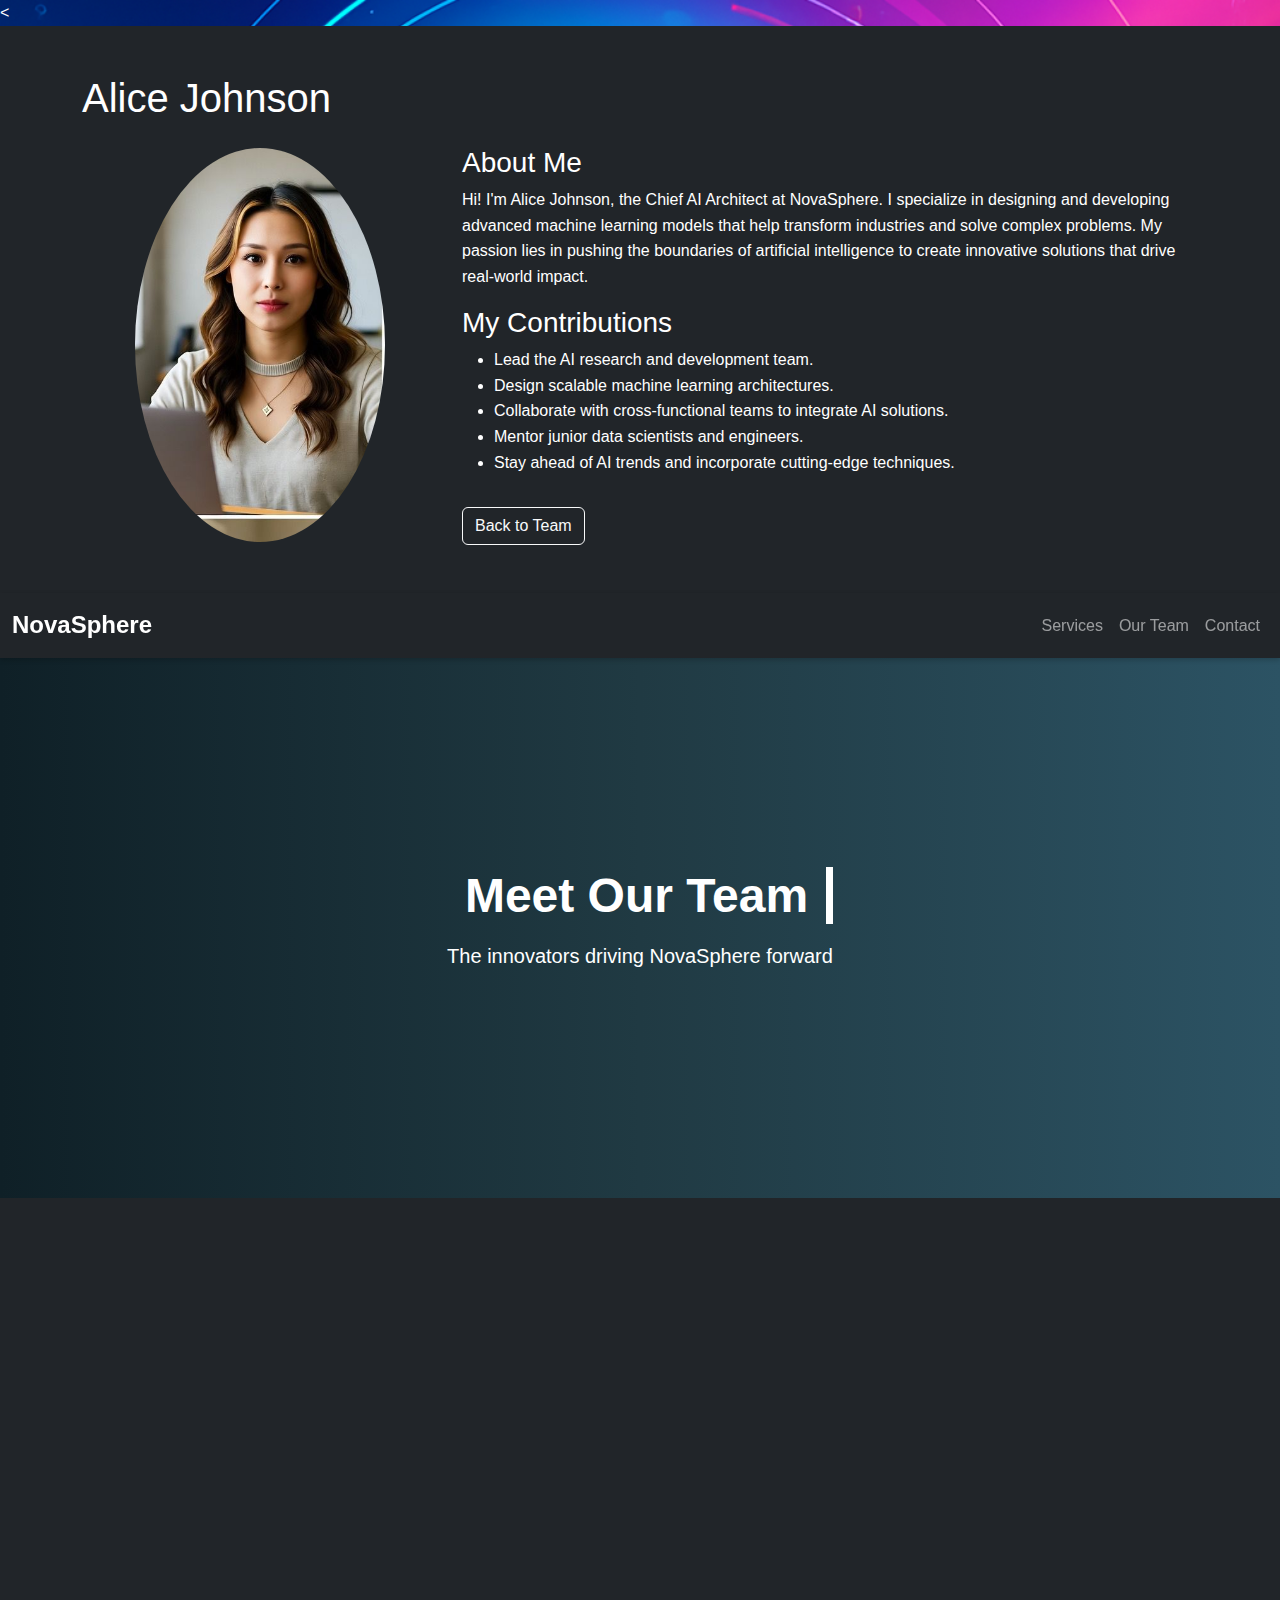
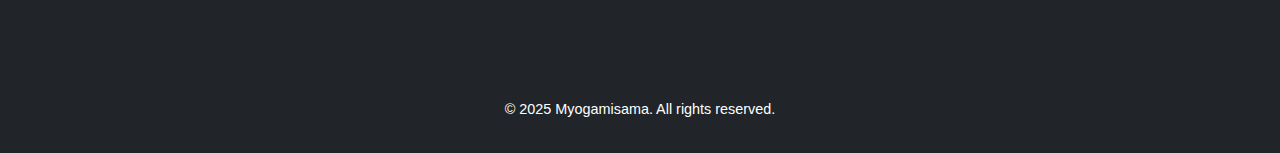
<file: Alicejohnson.html>
<!DOCTYPE html> <html lang="en"> <head> <meta charset="UTF-8" /> <meta name="viewport" content="width=device-width, initial-scale=1.0" /> <title>NovaSphere Team</title> <!-- Bootstrap CSS --> <link href="https://cdn.jsdelivr.net/npm/bootstrap@5.3.0/dist/css/bootstrap.min.css" rel="stylesheet" /> <!-- Font Awesome for icons --> <link rel="stylesheet" href="https://cdnjs.cloudflare.com/ajax/libs/font-awesome/6.4.0/css/all.min.css" /> <!-- AOS Animation Library --> <link href="https://unpkg.com/aos@2.3.1/dist/aos.css" rel="stylesheet" /> <!-- Custom CSS --> <link rel="stylesheet" href="novaspherestyle.css" /> </head> <<body>

<!-- Team Member Profile --> <section class="py-5 bg-dark text-white"> <div class="container"> <h1 class="mb-4">Alice Johnson</h1> <div class="row align-items-center"> <div class="col-md-4 text-center"> <img src="Media/my team 1.jpg" alt="Alice Johnson" class="rounded-circle img-fluid" style="max-width: 250px;" /> </div> <div class="col-md-8"> <h3>About Me</h3> <p>Hi! I'm Alice Johnson, the Chief AI Architect at NovaSphere. I specialize in designing and developing advanced machine learning models that help transform industries and solve complex problems. My passion lies in pushing the boundaries of artificial intelligence to create innovative solutions that drive real-world impact.</p> <h3>My Contributions</h3> <ul> <li>Lead the AI research and development team.</li> <li>Design scalable machine learning architectures.</li> <li>Collaborate with cross-functional teams to integrate AI solutions.</li> <li>Mentor junior data scientists and engineers.</li> <li>Stay ahead of AI trends and incorporate cutting-edge techniques.</li> </ul> <a href="team.html" class="btn btn-outline-light mt-3">Back to Team</a> </div> </div> </div> </section><!-- Navbar --> <nav class="navbar navbar-expand-lg navbar-dark bg-dark sticky-top"> <div class="container-fluid"> <a class="navbar-brand" href="novasphere index.html">NovaSphere</a> <button class="navbar-toggler" type="button" data-bs-toggle="collapse" data-bs-target="#navMenu"> <span class="navbar-toggler-icon"></span> </button> <div class="collapse navbar-collapse" id="navMenu"> <ul class="navbar-nav ms-auto"> <li class="nav-item"><a class="nav-link" href="services.html">Services</a></li> <li class="nav-item"><a class="nav-link" href="team.html">Our Team</a></li> <li class="nav-item"><a class="nav-link" href="services.html#contact">Contact</a></li> </ul> </div> </div> </nav>

<!-- Hero Section --> <header class="hero d-flex align-items-center justify-content-center text-center text-white" style="height: 60vh; background: linear-gradient(to right, #0f2027, #203a43, #2c5364);"> <div> <h1 class="display-4 fw-bold typewriter">Meet Our Team</h1> <p class="lead">The innovators driving NovaSphere forward</p> </div> </header>

<!-- Team Section --> <section id="team" class="py-5 bg-dark text-white"> <div class="container"> <h2 class="text-center mb-5" data-aos="fade-up">Our Expert Team</h2> <div class="row g-5"> <div class="col-md-4" data-aos="fade-up" data-aos-delay="100"> <div class="card text-center shadow bg-secondary text-white h-100"> <img src="Media/my team 1.jpg" class="card-img-top rounded-circle mx-auto mt-3" alt="Alice Johnson" style="width: 150px; height: 150px; object-fit: cover;" /> <div class="card-body"> <h3 class="card-title">Alice Johnson</h3> <p class="card-text">Chief AI Architect with a passion for developing cutting-edge machine learning models that revolutionize industries.</p> </div> </div> </div> <div class="col-md-4" data-aos="fade-up" data-aos-delay="200"> <div class="card text-center shadow bg-secondary text-white h-100"> <img src="Media/my teaam 2.jpg" class="card-img-top rounded-circle mx-auto mt-3" alt="Michael Lee" style="width: 150px; height: 150px; object-fit: cover;" /> <div class="card-body"> <h3 class="card-title">Michael Lee</h3> <p class="card-text">Cloud Infrastructure Lead specializing in scalable, secure, and efficient cloud solutions for enterprise clients.</p> </div> </div> </div> <div class="col-md-4" data-aos="fade-up" data-aos-delay="300"> <div class="card text-center shadow bg-secondary text-white h-100"> <img src="Media/my team 3.jpg" class="card-img-top rounded-circle mx-auto mt-3" alt="Sara Patel" style="width: 150px; height: 150px; object-fit: cover;" /> <div class="card-body"> <h3 class="card-title">Sara Patel</h3> <p class="card-text">Data Analytics Expert focused on transforming complex data into actionable business insights.</p> </div> </div> </div> </div> </div> </section>

<!-- Footer --> <footer class="bg-dark text-center text-white py-3"> <div class="container"> <p>© 2025 Myogamisama. All rights reserved.</p> </div> </footer>

<!-- Bootstrap JS --> <script src="https://cdn.jsdelivr.net/npm/bootstrap@5.3.0/dist/js/bootstrap.bundle.min.js"></script> <!-- AOS Animation JS --> <script src="https://unpkg.com/aos@2.3.1/dist/aos.js"></script> <script> AOS.init(); </script> </body> </html>
</file>
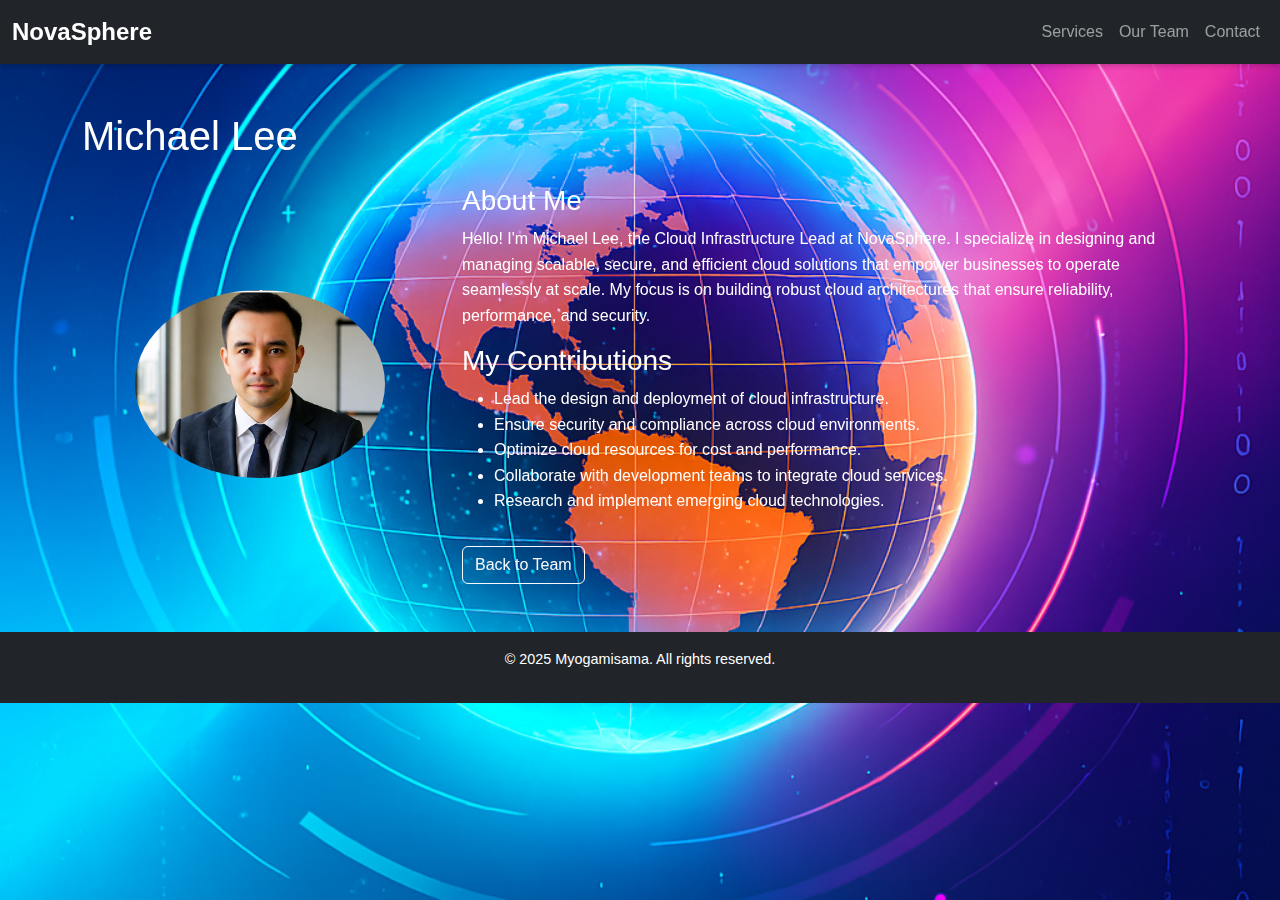
<file: Micheallee.html>
<!DOCTYPE html>
<html lang="en">
<head>
  <meta charset="UTF-8" />
  <meta name="viewport" content="width=device-width, initial-scale=1" />
  <title>Michael Lee - NovaSphere Team</title>
  <!-- Bootstrap CSS -->
  <link href="https://cdn.jsdelivr.net/npm/bootstrap@5.3.0/dist/css/bootstrap.min.css" rel="stylesheet" />
  <!-- Font Awesome for icons -->
  <link rel="stylesheet" href="https://cdnjs.cloudflare.com/ajax/libs/font-awesome/6.4.0/css/all.min.css" />
  <!-- AOS Animation Library -->
  <link href="https://unpkg.com/aos@2.3.1/dist/aos.css" rel="stylesheet" />
  <!-- Custom CSS -->
  <link rel="stylesheet" href="novaspherestyle.css" />
</head>
<body class="bg-dark text-white">

  <!-- Navbar -->
  <nav class="navbar navbar-expand-lg navbar-dark bg-dark sticky-top">
    <div class="container-fluid">
      <a class="navbar-brand" href="novasphere index.html">NovaSphere</a>
      <button class="navbar-toggler" type="button" data-bs-toggle="collapse" data-bs-target="#navMenu">
        <span class="navbar-toggler-icon"></span>
      </button>
      <div class="collapse navbar-collapse" id="navMenu">
        <ul class="navbar-nav ms-auto">
          <li class="nav-item"><a class="nav-link" href="services.html">Services</a></li>
          <li class="nav-item"><a class="nav-link" href="team.html">Our Team</a></li>
          <li class="nav-item"><a class="nav-link" href="services.html#contact">Contact</a></li>
        </ul>
      </div>
    </div>
  </nav>

  <!-- Team Member Profile -->
  <section class="py-5 container">
    <h1 class="mb-4" data-aos="fade-down">Michael Lee</h1>
    <div class="row align-items-center">
      <div class="col-md-4 text-center" data-aos="fade-right">
        <img src="Media/my teaam 2.jpg" alt="Michael Lee" class="rounded-circle img-fluid" style="max-width: 250px;" />
      </div>
      <div class="col-md-8" data-aos="fade-left">
        <h3>About Me</h3>
        <p>Hello! I'm Michael Lee, the Cloud Infrastructure Lead at NovaSphere. I specialize in designing and managing scalable, secure, and efficient cloud solutions that empower businesses to operate seamlessly at scale. My focus is on building robust cloud architectures that ensure reliability, performance, and security.</p>
        <h3>My Contributions</h3>
        <ul>
          <li>Lead the design and deployment of cloud infrastructure.</li>
          <li>Ensure security and compliance across cloud environments.</li>
          <li>Optimize cloud resources for cost and performance.</li>
          <li>Collaborate with development teams to integrate cloud services.</li>
          <li>Research and implement emerging cloud technologies.</li>
        </ul>
        <a href="team.html" class="btn btn-outline-light mt-3">Back to Team</a>
      </div>
    </div>
  </section>

  <!-- Footer -->
  <footer class="bg-dark text-center text-white py-3 mt-auto">
    <div class="container">
      <p>© 2025 Myogamisama. All rights reserved.</p>
    </div>
  </footer>

  <!-- Bootstrap JS -->
  <script src="https://cdn.jsdelivr.net/npm/bootstrap@5.3.0/dist/js/bootstrap.bundle.min.js"></script>
  <!-- AOS Animation JS -->
  <script src="https://unpkg.com/aos@2.3.1/dist/aos.js"></script>
  <script>
    AOS.init();
  </script>
</body>
</html>
</file>
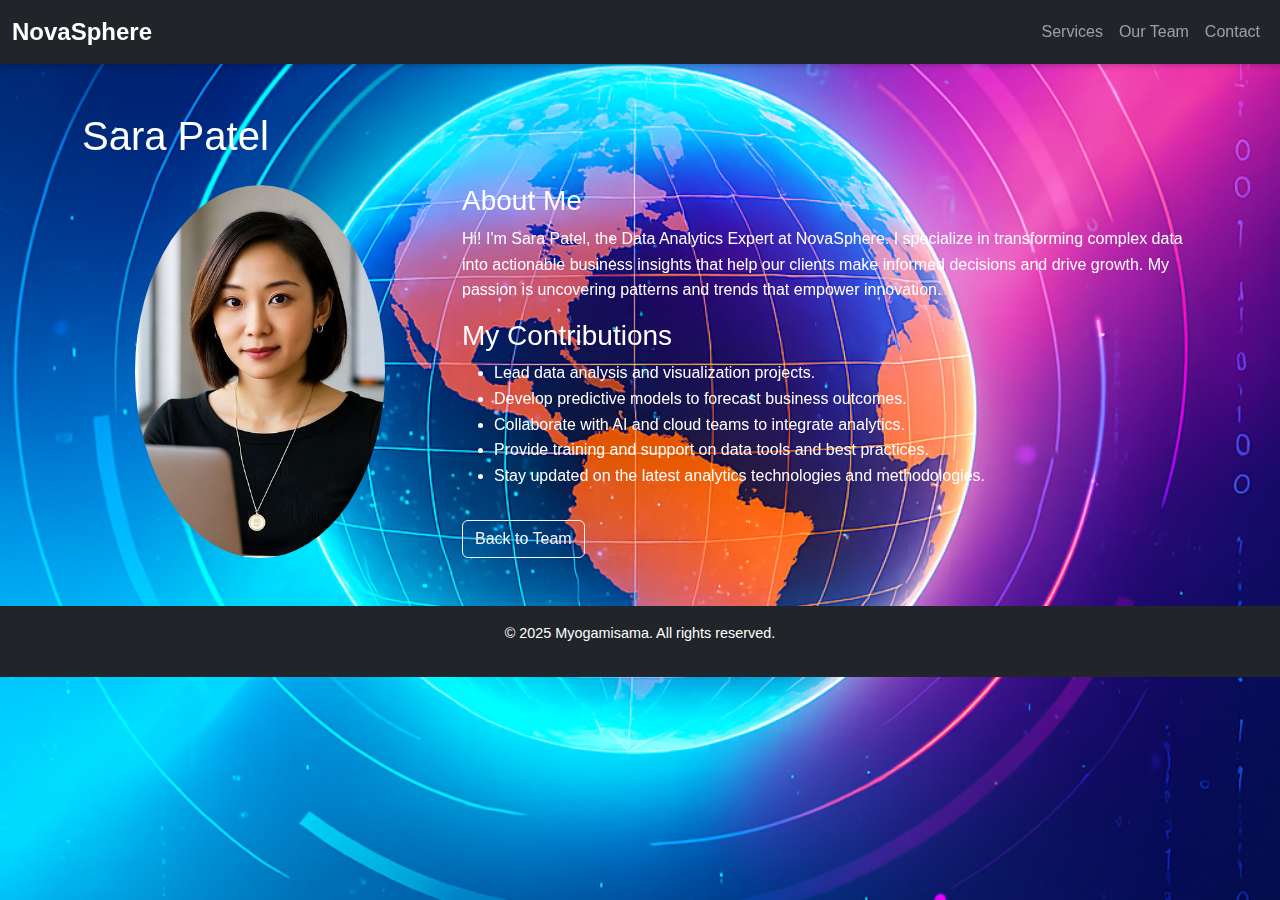
<file: Sarapatel.html>
<!DOCTYPE html>
<html lang="en">
<head>
  <meta charset="UTF-8" />
  <meta name="viewport" content="width=device-width, initial-scale=1" />
  <title>Sara Patel - NovaSphere Team</title>
  <!-- Bootstrap CSS -->
  <link href="https://cdn.jsdelivr.net/npm/bootstrap@5.3.0/dist/css/bootstrap.min.css" rel="stylesheet" />
  <!-- Font Awesome for icons -->
  <link rel="stylesheet" href="https://cdnjs.cloudflare.com/ajax/libs/font-awesome/6.4.0/css/all.min.css" />
  <!-- AOS Animation Library -->
  <link href="https://unpkg.com/aos@2.3.1/dist/aos.css" rel="stylesheet" />
  <!-- Custom CSS -->
  <link rel="stylesheet" href="novaspherestyle.css" />
</head>
<body class="bg-dark text-white">

  <!-- Navbar -->
  <nav class="navbar navbar-expand-lg navbar-dark bg-dark sticky-top">
    <div class="container-fluid">
      <a class="navbar-brand" href="novasphere index.html">NovaSphere</a>
      <button class="navbar-toggler" type="button" data-bs-toggle="collapse" data-bs-target="#navMenu">
        <span class="navbar-toggler-icon"></span>
      </button>
      <div class="collapse navbar-collapse" id="navMenu">
        <ul class="navbar-nav ms-auto">
          <li class="nav-item"><a class="nav-link" href="services.html">Services</a></li>
          <li class="nav-item"><a class="nav-link" href="team.html">Our Team</a></li>
          <li class="nav-item"><a class="nav-link" href="services.html#contact">Contact</a></li>
        </ul>
      </div>
    </div>
  </nav>

  <!-- Team Member Profile -->
  <section class="py-5 container">
    <h1 class="mb-4" data-aos="fade-down">Sara Patel</h1>
    <div class="row align-items-center">
      <div class="col-md-4 text-center" data-aos="fade-right">
        <img src="Media/my team 3.jpg" alt="Sara Patel" class="rounded-circle img-fluid" style="max-width: 250px;" />
      </div>
      <div class="col-md-8" data-aos="fade-left">
        <h3>About Me</h3>
        <p>Hi! I'm Sara Patel, the Data Analytics Expert at NovaSphere. I specialize in transforming complex data into actionable business insights that help our clients make informed decisions and drive growth. My passion is uncovering patterns and trends that empower innovation.</p>
        <h3>My Contributions</h3>
        <ul>
          <li>Lead data analysis and visualization projects.</li>
          <li>Develop predictive models to forecast business outcomes.</li>
          <li>Collaborate with AI and cloud teams to integrate analytics.</li>
          <li>Provide training and support on data tools and best practices.</li>
          <li>Stay updated on the latest analytics technologies and methodologies.</li>
        </ul>
        <a href="team.html" class="btn btn-outline-light mt-3">Back to Team</a>
      </div>
    </div>
  </section>

  <!-- Footer -->
  <footer class="bg-dark text-center text-white py-3 mt-auto">
    <div class="container">
      <p>© 2025 Myogamisama. All rights reserved.</p>
    </div>
  </footer>

  <!-- Bootstrap JS -->
  <script src="https://cdn.jsdelivr.net/npm/bootstrap@5.3.0/dist/js/bootstrap.bundle.min.js"></script>
  <!-- AOS Animation JS -->
  <script src="https://unpkg.com/aos@2.3.1/dist/aos.js"></script>
  <script>
    AOS.init();
  </script>
</body>
</html>
</file>
<file: novaspherestyle.css>
/* General Reset */
* {
  margin: 0;
  padding: 0;
  box-sizing: border-box;
}

/* Body Styling */
body {
  font-family: 'Segoe UI', Tahoma, Geneva, Verdana, sans-serif;
  line-height: 1.6;
  color:#fff;
  background: url('Media/Novasphere\ logo.png') center center / cover no-repeat fixed;
  background-color: #0f2027; /* fallback color */
  min-height: 100vh;
}

/* Dark Overlay */
.overlay {
  content: "";
  position: fixed;
  top: 0;
  left: 0;
  width: 100%;
  height: 100%;
  background: rgba(0, 0, 0, 0.5); /* dark overlay */
  z-index: -1;
}

/* Navbar */
.navbar {
  box-shadow: 0 2px 5px rgba(0,0,0,0.2);
}

.navbar-brand {
  font-weight: bold;
  font-size: 1.5rem;
}

.nav-link {
  transition: color 0.3s ease;
}

.nav-link:hover {
  color: #00d4ff;
}

/* Hero Section */
.hero {
  height: 100vh;
  background: url('hero-tech.jpg') center/cover no-repeat;
  color: white;
  text-align: center;
  display: flex;
  align-items: center;
  justify-content: center;
  padding: 0 20px;
}

.hero h1 {
  font-size: 3rem;
  margin-bottom: 1rem;
}

.hero p {
  font-size: 1.25rem;
}

.hero .btn {
  border-radius: 30px;
  padding: 10px 25px;
}

/* Typewriter Animation */
.typewriter {
  overflow: hidden;
  border-right: .15em solid white;
  white-space: nowrap;
  animation: typing 3s steps(30, end), blink .75s step-end infinite;
}

@keyframes typing {
  from { width: 0 }
  to { width: 100% }
}

@keyframes blink {
  from, to { border-color: transparent }
  50% { border-color: white }
}

/* Services Section */
.service-card {
  transition: transform 0.3s ease;
  border-radius: 10px;
}

.service-card:hover {
  transform: translateY(-5px);
}

.card-title {
  font-weight: bold;
  color: #203a43;
}

.card-text {
  font-size: 0.95rem;
}

/* Team Section */
.card.text-center {
  border: none;
  background-color: #ffffff;
  box-shadow: 0 4px 8px rgba(0,0,0,0.1);
  transition: transform 0.3s ease;
}

.card.text-center:hover {
  transform: scale(1.05);
}

.card-title {
  font-size: 1.2rem;
  color: #2c5364;
}

/* Contact Form */
form .form-control:focus {
  border-color: #00d4ff;
  box-shadow: 0 0 5px rgba(0,212,255,0.5);
}

/* Footer */
footer {
  background: #203a43;
  color: white;
  text-align: center;
  padding: 20px 0;
  font-size: 0.9rem;
}

/* AOS Animations */
[data-aos] {
  opacity: 0;
  transition-property: opacity, transform;
}

[data-aos].aos-animate {
  opacity: 1;
}
</file>
